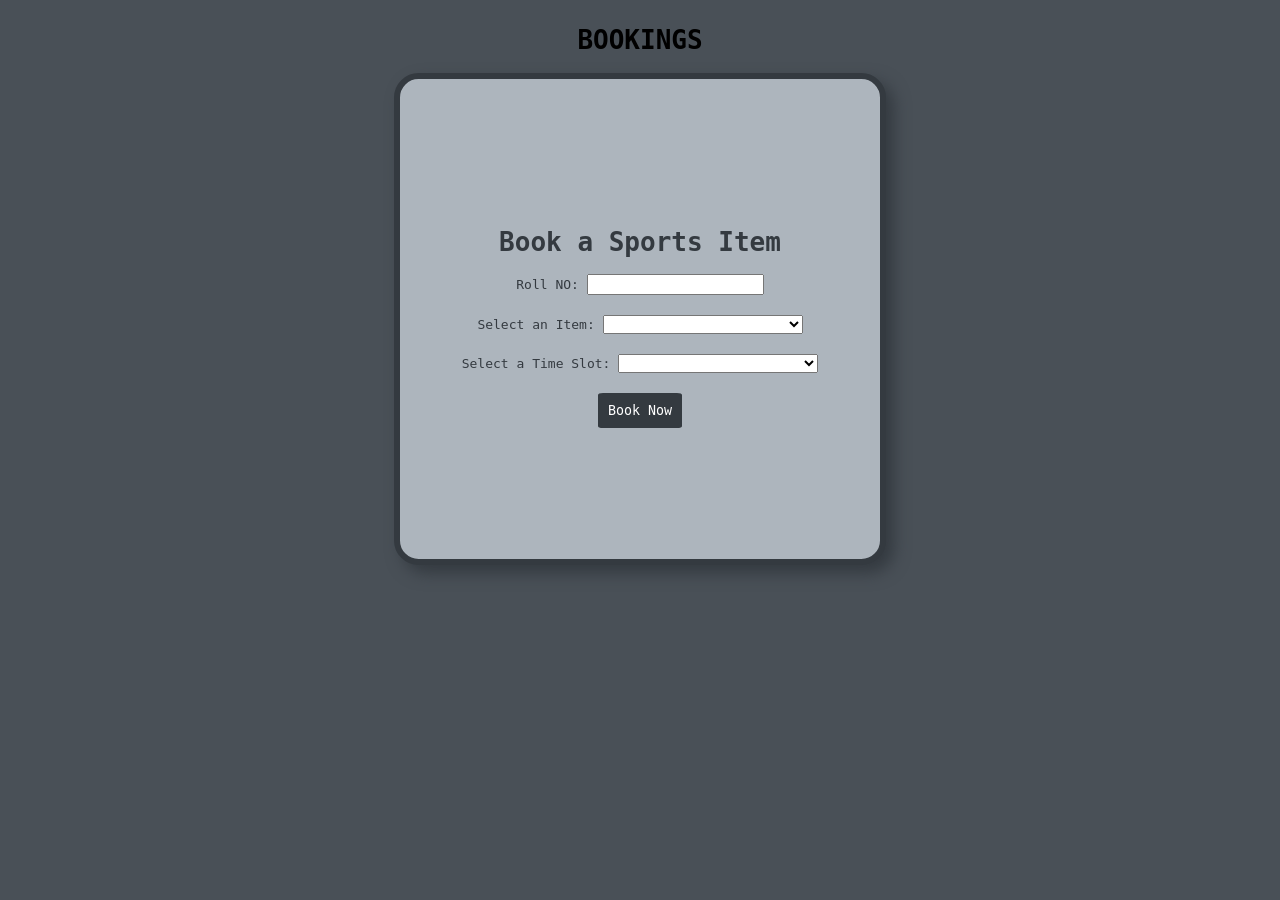
<file: bookings.html>
<!DOCTYPE html>
<html lang="en">
<head>
    <meta charset="UTF-8">
    <meta name="viewport" content="width=device-width, initial-scale=1.0">
    <title>Bookings</title>
    <link rel="stylesheet" href="bookings.css">
</head>
<body>
    <h1>BOOKINGS</h1>
    <div class="container">
        <h1>Book a Sports Item</h1>

        <div>
            <label for="userName">Roll NO:</label>
            <input type="text" id="rollno">
        </div>
        <div class="item">
            <label for="itemSelect">Select an Item:</label>
            <select id="itemSelect"></select>
        </div>

        <div class="timeslot">
            <label for="timeSlotSelect">Select a Time Slot:</label>
            <select id="timeSlotSelect"></select>
        </div>

        <button id="bookButton" disabled>Book Now</button>

        <div id="message"></div>
    </div>
</body>
</html>
</file>
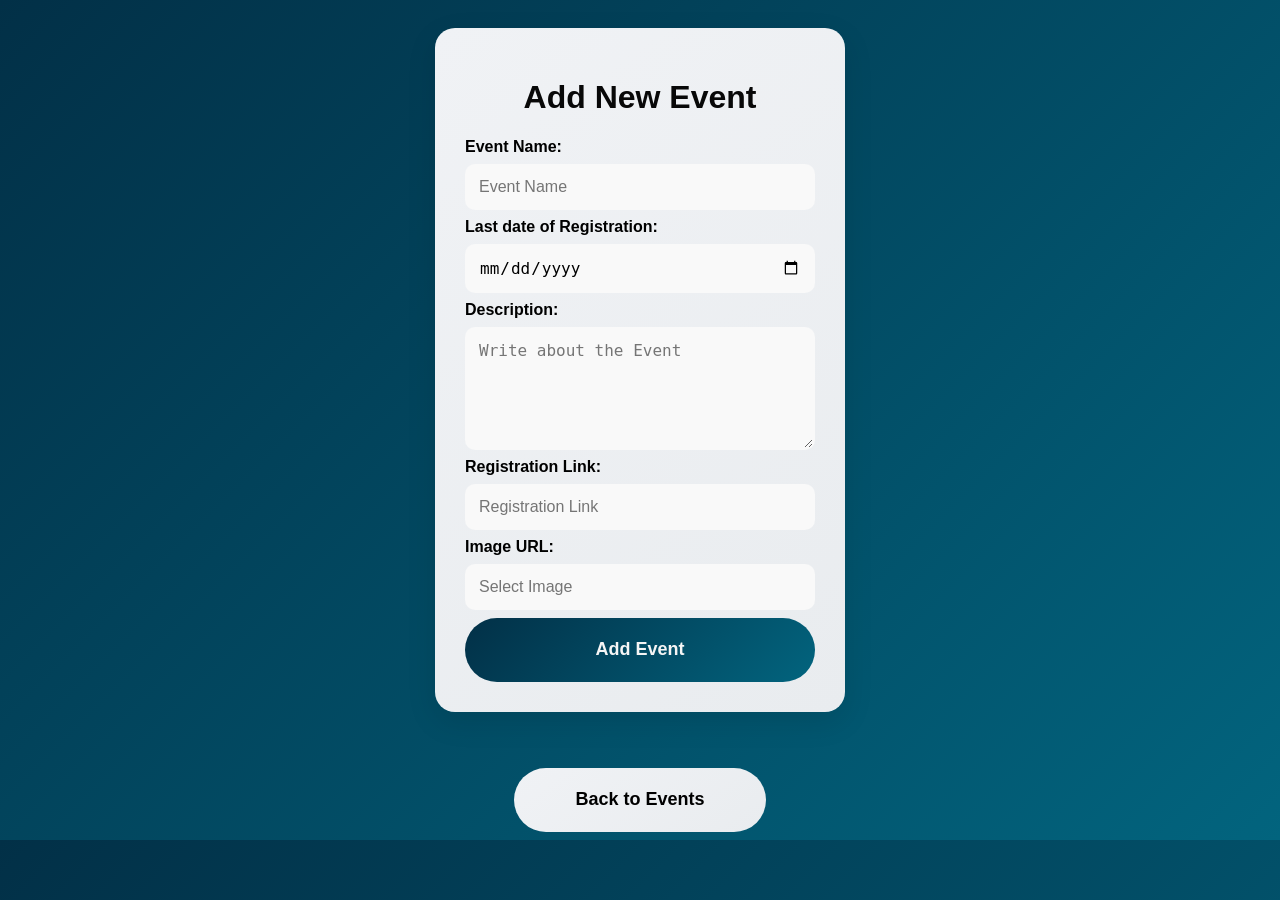
<file: events/eventsform.html>
<!DOCTYPE html>
<html lang="en">
<head>
    <meta charset="UTF-8">
    <meta name="viewport" content="width=device-width, initial-scale=1.0">
    <title>Add Event</title>
    <link rel="stylesheet" href="eventform.css">
</head>
<body>
    
    <div class="form-container">
        <h1>Add New Event</h1>
        <form id="eventForm">
            <label for="eventName">Event Name: </label>
        
            <input type="text" id="eventName" placeholder="Event Name" required>
            
            <label for="registrationEndDate">Last date of Registration:</label>
            
            <input type="date" id="registrationEndDate" required>
            
            <label for="description">Description:</label>
            
            <!-- <input type="text" id="description" placeholder="description"> -->
            <textarea name="description" rows="5" cols ="20" id="description" placeholder="Write about the Event"></textarea>
            
            <label for="registrationLink">Registration Link:</label>
            
            <input type="url" id="registrationLink" placeholder="Registration Link" required>
            
            <label for="imagelink">Image URL:</label>
            
            <input type="url" id="imagelink" placeholder="Select Image" >
            
            <button type="submit">Add Event</button>
        </form>
        
    </div>
    
    <button class="bktoevents" onclick="location.href='eventshome.html'">Back to Events</button> <!-- Link to event list -->
    
    <script src="eventshome.js"></script>
</body>
</html>
</file>
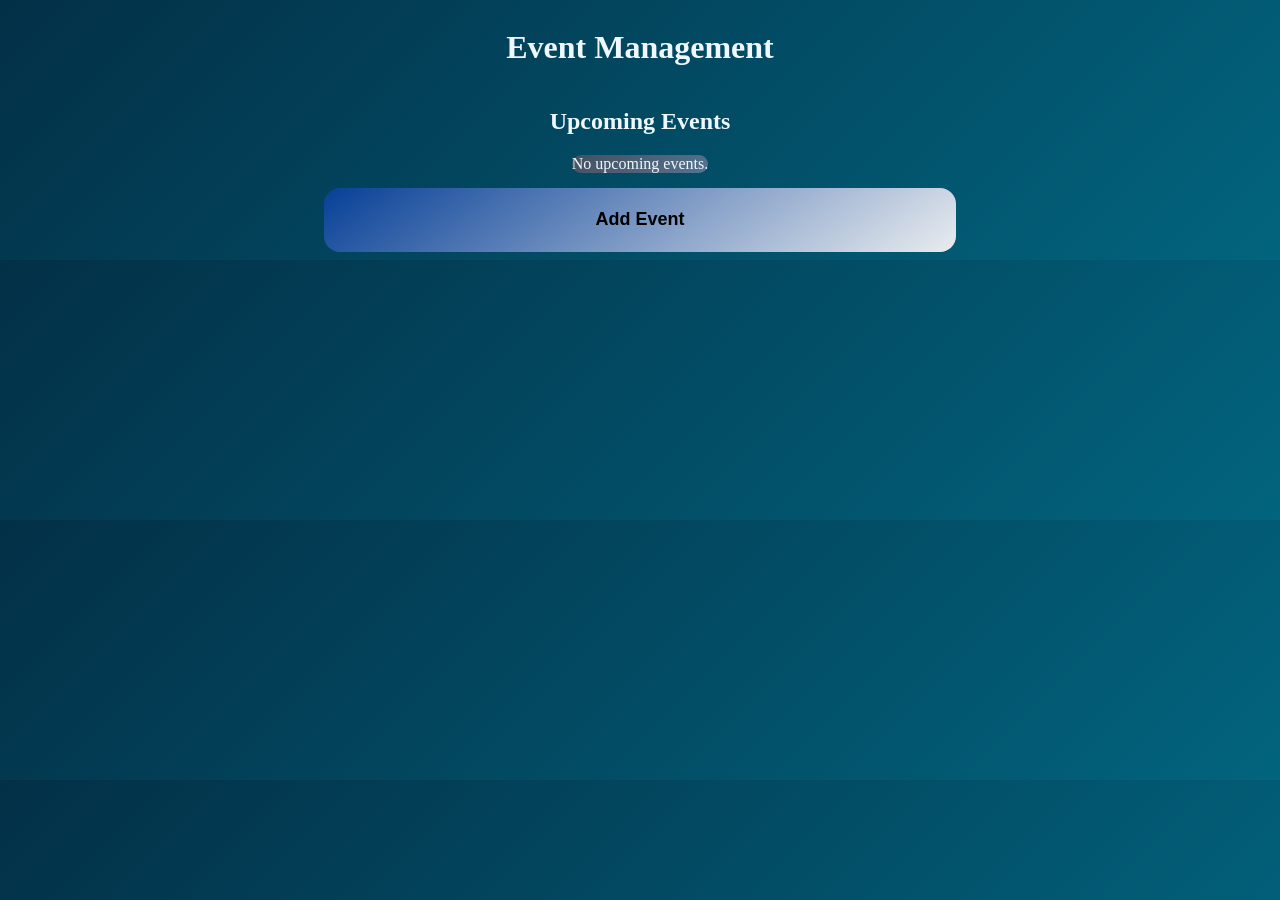
<file: events/eventshome.html>
<!DOCTYPE html>
<html lang="en">
<head>
    <meta charset="UTF-8">
    <meta name="viewport" content="width=device-width, initial-scale=1.0">
    <title>Event Management</title>
    <link rel="stylesheet" href="eventshome.css">
</head>
<body>
    <h1>Event Management</h1>
    
    <h2>Upcoming Events</h2>
    <div id="eventList"></div>
    
    <button class="addeventbtn" onclick="location.href='eventsform.html'">Add Event</button> <!-- Link to form -->
    
    <script src="eventshome.js"></script>
</body>
</html>
</file>
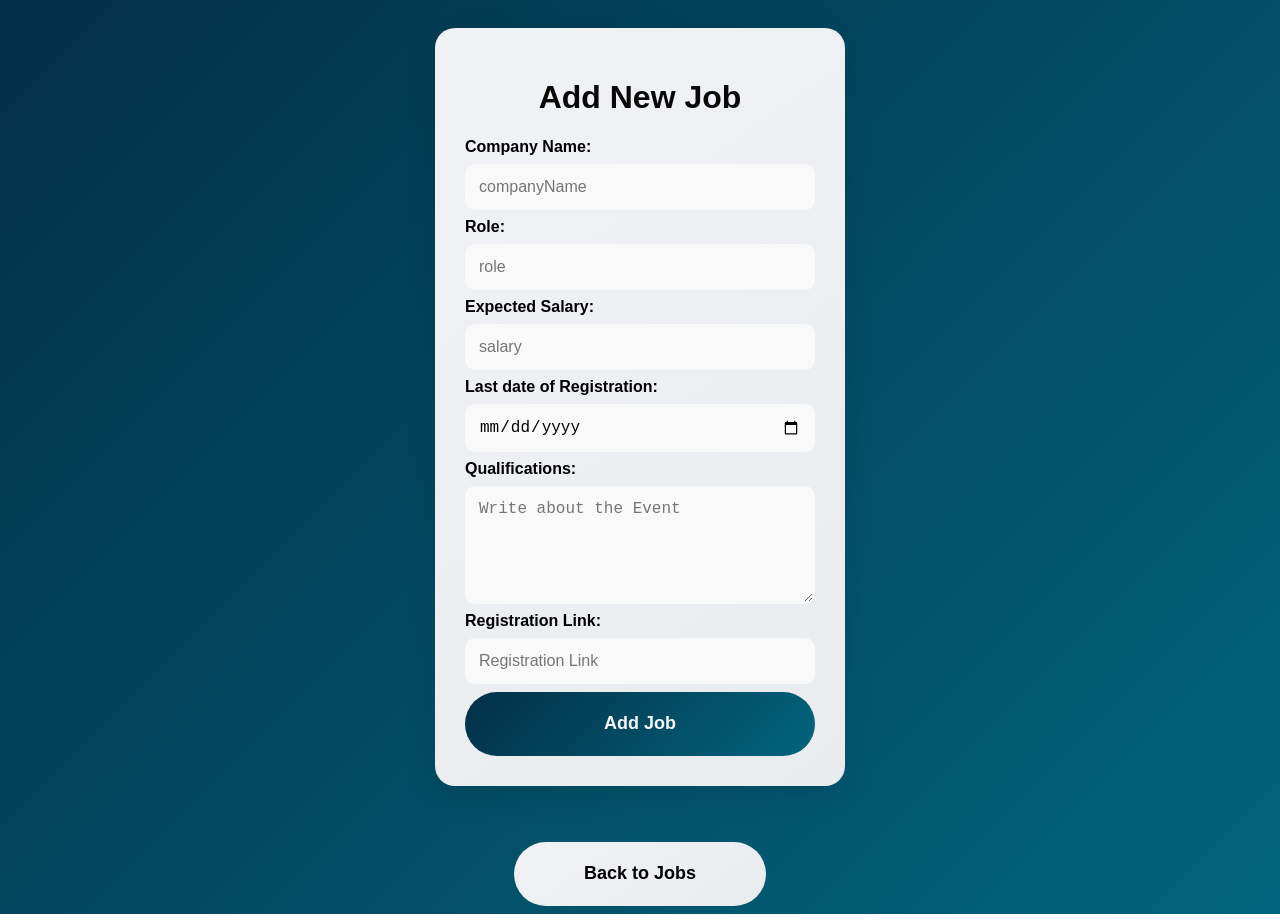
<file: jobsInten/jobsform.html>
<!DOCTYPE html>
<html lang="en">
<head>
    <meta charset="UTF-8">
    <meta name="viewport" content="width=device-width, initial-scale=1.0">
    <title>Add New Job</title>
    <link rel="stylesheet" href="jobsform.css">
</head>
<body>
    
    <div class="form-container">
        <h1>Add New Job</h1>
        <form id="jobForm">
            <label for="companyName">Company Name: </label>
            
            <input type="text" id="companyName" placeholder="companyName" required>
            
            <label for="jobRole">Role: </label>
            
            <input type="text" id="jobRole" placeholder="role" required>

            <label for="jobSalary">Expected Salary: </label>
            
            <input type="number" id="jobSalary" placeholder="salary" required>
            
            <label for="registrationEndDate">Last date of Registration:</label>
            
            <input type="date" id="registrationEndDate" required>
            
            <label for="description">Qualifications:</label>
            
            <!-- <input type="text" id="description" placeholder="description"> -->
            <textarea name="description" rows="5" cols ="20" id="description" placeholder="Write about the Event"></textarea>
            
            <label for="registrationLink">Registration Link:</label>
            
            <input type="url" id="registrationLink" placeholder="Registration Link" required>
            
            <button type="submit">Add Job</button>
        </form>
        
    </div>
    
    <button class="bktojobs" onclick="location.href='jobshome.html'">Back to Jobs</button> <!-- Link to event list -->
    
    <script src="jobshome.js"></script>
</body>
</html>
</file>
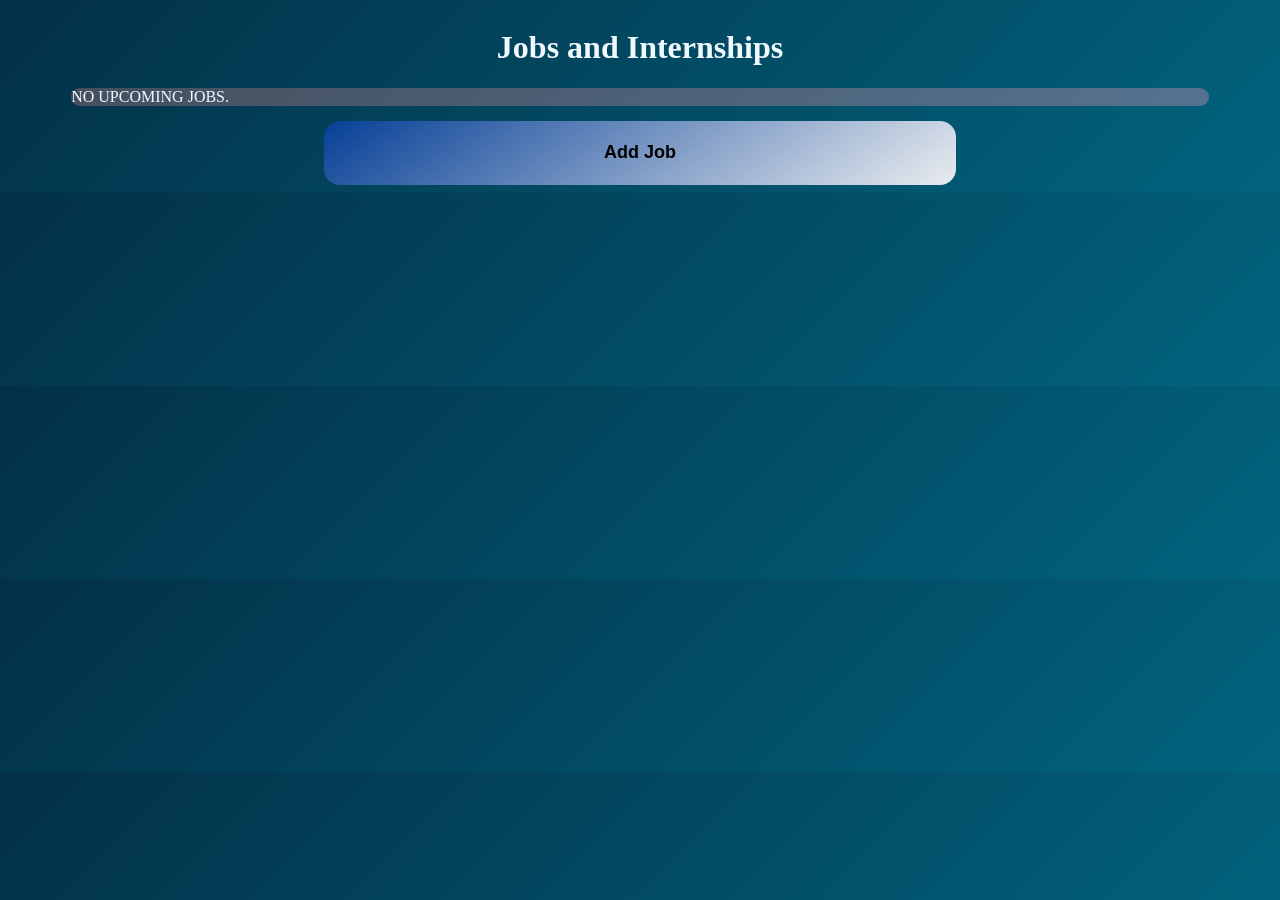
<file: jobsInten/jobshome.html>
<!DOCTYPE html>
<html lang="en">
<head>
    <meta charset="UTF-8">
    <meta name="viewport" content="width=device-width, initial-scale=1.0">
    <title>Jobs and Internships</title>
    <link rel="stylesheet" href="jobshome.css">
</head>
<body>
    <h1>Jobs and Internships</h1>
    
    <!-- <h2>Upcoming Events</h2> -->
    <div id="jobsList" ></div>
    
    <button class="addjobbtn" onclick="location.href='jobsform.html'">Add Job</button> <!-- Link to form -->
    
    <script src="jobshome.js"></script>
</body>
</html>
</file>
<file: bookings.css>
body {
    font-family: monospace;
    /* margin: 20px; */
    display: flex;
    flex-direction: column;
    justify-content: center;
    align-items: center;
    background-color: #495057;
}
.container {
    /* margin-top: 7%; */
    display: flex;
    flex-direction: column;
    /* display: block; */
    border: solid 6px #343a40;
    box-shadow: 8px 8px 16px;
    width: 30rem;
    height: 30rem;
    align-items: center;
    justify-content: center;
    /* margin: auto; */
    background-color: #adb5bd;
    color: #343a40;
    align-items: center;
    justify-content: center;
    border-radius: 5%;
}
.item, .timeslot, #rollno{
    /* display: block; */
     margin-bottom: 20px; 
     /* justify-content: center; */
}
button {
    padding: 10px;
    background-color: #343a40;
    color: white;
    border: none;
    cursor: pointer;
    font-family: monospace;
    border-radius: 6%;
}
button:hover{
    background-color: #212529;
    color: rgb(36, 134, 36);
    font-size: 1rem;
    box-shadow: 2px 2px 4px;
}
/* button:disabled {
    background-color: #ccc;
} */

select{
    width: 200px;
}
</file>
<file: events/eventform.css>
body{
    background: linear-gradient(135deg, #023047, #02647E);
    /* display: flex;
    flex-direction: column; */
    color: rgb(0, 0, 0);
    display: flex;
    flex-direction: column;
    align-items: center;
    font-family: 'Segoe UI', Tahoma, Geneva, Verdana, sans-serif;
}
#eventForm{
    display: flex;
    flex-direction: column;
    width: 100%;
    font-weight: bold;
    /* align-items: center; */
    /* justify-content: center; */
    /* float: left; */
}
#eventForm label{
    /* text-align: center; */
    color: #000000;
    /* font-size: 1rem; */
    /* margin-bottom: 20px; */
}
#eventForm input{
    /* background-color: #C9ADA7;
    color: rgb(0, 0, 0); */
    /* border: none;
    border-radius: 1rem;
    height: 2rem;
    display: flex;
    align-items: center;
    justify-content: center; */
    width: 100%;
    padding: 12px;
    margin: 8px 0;
    border: 2px solid transparent;
    border-radius: 10px;
    box-sizing: border-box;
    transition: all 0.3s ease;
    background-color: #f9f9f9;
    font-size: 1rem;
} 

#eventForm textarea{
    /* border: none;
    border-radius: 1rem;
    display: flex;
    align-items: center;
    justify-content: center; */
    max-width: 100%;
    padding: 12px;
    margin: 8px 0;
    border: 2px solid transparent;
    border-radius: 10px;
    box-sizing: border-box;
    transition: all 0.3s ease;
    background-color: #f9f9f9;
    font-size: 1rem;
} 
.form-container{
    /* background: linear-gradient(145deg, #f0f2f5, #e9ecef);
    display: flex;
    justify-content: center;
    align-items: center;
    border: 2px solid black;
    box-shadow:10px 10px gray;
    border-radius: 5%;
    width: 40%;
    height: fit-content;
    padding: 1rem; */
    background: linear-gradient(145deg, #f0f2f5, #e9ecef);
  padding: 30px;
  border-radius: 20px;
  box-shadow: 0 10px 30px rgba(0, 0, 0, 0.1);
  width: 350px;
  margin: 20px;
  position: relative;
}

button{
    display: flex;
    align-items: center;
    justify-content: center;
    background: linear-gradient(135deg, #023047, #02647E);
    color: whitesmoke;
    width: 4.0rem;
    height: 4.0rem;
    border-radius:3rem;
    border: none;
    cursor: pointer;
    transition: transform 0.4s ease;
    width:100%;
    font-size: large;
    font-weight: bold;
}
h1{
    display: flex;
    justify-content: center;
    color: rgb(8, 8, 8);
}
.bktoevents{
    margin-top: 2em;
    background: linear-gradient(145deg, #f0f2f5, #e9ecef);
    color: black;
    width:20%
    /* margin-left: 47.5%; */
}

button:hover{
    transform: scale(1.05);
    background: linear-gradient(135deg, #027e74,#0c6d9d);
}
</file>
<file: events/eventshome.css>
/* #eventList .event-item{
    margin: 2px;
   
    background: linear-gradient(145deg, #f0f2f5, #e9ecef);
    color: rgb(0, 0, 0);
    font-family: 'Segoe UI', Tahoma, Geneva, Verdana, sans-serif;
    padding: 20px;
    border-radius: 5rem; 
    flex: 1 1 30%; 
    max-width: 30%;
    height: 90vh; 
    align-items: center;
    display: flex;
    flex-direction: column;
    justify-content: center;
}
#eventList{
    display: flex;
    flex-wrap: wrap;
    justify-content: center;
    align-items: center;

}
.desc{
    overflow-y: auto;
    max-height: 8rem;

}
.addeventbtn{
    margin-top: 2em;
  
    width: 40%;
    margin-left: 30%;
}
#eventList .event-item img{
    
    max-width: 40%;
    max-height: 40%; 
    min-width: 25%;
    min-height: 25%;
    border-radius: 10px;
}

#eventList .event-item a{
    text-decoration: none;
    background: linear-gradient(135deg, #023047, #02647E);
    width: 10rem;
    height: 3rem;
    border-radius: 2rem;
    display: flex;
    justify-content: center;
    align-items: center;
    transition: transform 0.5s ease;
    color: #e9ecef;
    font-weight: bold;
}
#eventList .event-item button{
 
    display: flex;
    align-items: center;
    justify-content: center;
    background: red;
    color: whitesmoke;
    width: 10rem;
    height: 3.0rem;
    border-radius:2rem;

    border: none;
    cursor: pointer;
    transition: transform 0.4s ease;
    width:100%;
    font-size: large;
    font-weight: bold;
}
body{
    background: linear-gradient(135deg, #023047, #02647E);
    color: aliceblue;
   
}
h1{
    display: flex;
    align-items: center;
    justify-content: center;
}
h2{
    display: flex;
    align-items: center;
    justify-content: center;
}
button{
    display: flex;
    align-items: center;
    justify-content: center;
    color: rgb(0, 0, 0);
    width: 10rem;
    height: 4.0rem;
    border-radius:1rem;
    background: linear-gradient(145deg, #f0f2f5, #e9ecef);
    border: none;
    cursor: pointer;
    transition: transform 0.4s ease;
    width:100%;
    font-size: large;
    font-weight: bold;
}
 button:hover{
   
    transform: scale(1.05);
    background: linear-gradient(135deg, #023047, #02647E); 
 }
 a:hover{
    transform:scale(1.05);
    
}

@media screen and (max-width: 900px){
    #eventList {
       
        display: flex;
        flex-wrap: wrap;
        flex-direction: column;
       
    }
    #eventList .event-item{
        margin-bottom: 2em;
        max-width: 75%;
    }
    
} */


#eventList{
    display: flex;
    flex-direction: column;
    background: linear-gradient(145deg, #454f5e, #557390);
    border-radius: 2rem;
    /* width: 100vh; */
}
#eventList .event-item{
    /* width:100vh ; */
    height: 20rem;
    background: linear-gradient(135deg, #023047, hsl(193, 97%, 25%));
    color: silver;
    display: flex;
    justify-content: center;
    font-family: 'Segoe UI', Tahoma, Geneva, Verdana, sans-serif;
    align-items: center;
    margin: 20px;
    padding: 10px;
    overflow-y: auto;
    max-height: 40rem;
    border-radius: 2rem;
}
.event-item .img-div{
    /* margin: 10px; */
    width: 20rem;
    height: 100%;
    background-color:hsl(193, 97%, 25%);
    padding: 5px;
    border-radius: 2rem;
}
.img-div .imgg{
    width: 100%;
    height: 100%;
    border-radius: 3rem;
    /* padding: 10px; */
}
.event-item .content{
    width: 100%;
    display: flex;
    flex-direction: column;
    margin: 10px;
}
.event-item .content .desc{
    overflow-y: auto;
    max-height: 8rem;
}
#eventList .event-item .content button{
 
    display: flex;
    align-items: center;
    justify-content: center;
    background: rgb(237, 75, 75);
    color: whitesmoke;
    width: 15rem;
    height: 3rem;
    border-radius:2rem;

    border: none;
    cursor: pointer;
    transition: transform 0.4s ease;
    /* width:100%; */
    font-size: large;
    font-weight: bold;
}
#eventList .event-item a{
    text-decoration: none;
    background: rgb(55, 90, 3);
    width: 10rem;
    height: 3rem;
    border-radius: 2rem;
    display: flex;
    justify-content: center;
    align-items: center;
    transition: transform 0.5s ease;
    color: #e9ecef;
    font-weight: bold;
    margin-bottom: 8px;
}

h2,h1{
    display: flex;
    align-items: center;
    justify-content: center;
}
button{
    margin-top: 15px;
    display: flex;
    align-items: center;
    justify-content: center;
    color: rgb(0, 0, 0);
    width: 10rem;
    height: 4.0rem;
    border-radius:1rem;
    background: linear-gradient(145deg, #074097, #e9ecef);
    border: none;
    cursor: pointer;
    transition: transform 0.4s ease;
    width:50%;
    font-size: large;
    font-weight: bold;
}
 button:hover{
   
    transform: scale(1.05);
    background: linear-gradient(135deg, #023047, #02647E); 
    color: #e9ecef;
 }
 a:hover{
    transform:scale(1.05);
    
}
body{
    background: linear-gradient(135deg, #023047, #02647E);
    color: aliceblue;
    display: flex;
    flex-direction: column;
    justify-content: center;
    align-items: center;
}
</file>
<file: jobsInten/jobsform.css>
body{
    background: linear-gradient(135deg, #023047, #02647E);
    /* display: flex;
    flex-direction: column; */
    color: rgb(0, 0, 0);
    display: flex;
    flex-direction: column;
    align-items: center;
    font-family: 'Segoe UI', Tahoma, Geneva, Verdana, sans-serif;
}
#jobForm{
    display: flex;
    flex-direction: column;
    width: 100%;
    font-weight: bold;
    /* align-items: center; */
    /* justify-content: center; */
    /* float: left; */
}
#jobForm label{
    /* text-align: center; */
    color: #000000;
    /* font-size: 1rem; */
    /* margin-bottom: 20px; */
}
#jobForm input{
    /* background-color: #C9ADA7;
    color: rgb(0, 0, 0); */
    /* border: none;
    border-radius: 1rem;
    height: 2rem;
    display: flex;
    align-items: center;
    justify-content: center; */
    width: 100%;
    padding: 12px;
    margin: 8px 0;
    border: 2px solid transparent;
    border-radius: 10px;
    box-sizing: border-box;
    transition: all 0.3s ease;
    background-color: #f9f9f9;
    font-size: 1rem;
} 

#jobForm textarea{
    /* border: none;
    border-radius: 1rem;
    display: flex;
    align-items: center;
    justify-content: center; */
    max-width: 100%;
    padding: 12px;
    margin: 8px 0;
    border: 2px solid transparent;
    border-radius: 10px;
    box-sizing: border-box;
    transition: all 0.3s ease;
    background-color: #f9f9f9;
    font-size: 1rem;
} 
.form-container{
    /* background: linear-gradient(145deg, #f0f2f5, #e9ecef);
    display: flex;
    justify-content: center;
    align-items: center;
    border: 2px solid black;
    box-shadow:10px 10px gray;
    border-radius: 5%;
    width: 40%;
    height: fit-content;
    padding: 1rem; */
    background: linear-gradient(145deg, #f0f2f5, #e9ecef);
  padding: 30px;
  border-radius: 20px;
  box-shadow: 0 10px 30px rgba(0, 0, 0, 0.1);
  width: 350px;
  margin: 20px;
  position: relative;
}

button{
    display: flex;
    align-items: center;
    justify-content: center;
    background: linear-gradient(135deg, #023047, #02647E);
    color: whitesmoke;
    width: 4.0rem;
    height: 4.0rem;
    border-radius:3rem;
    border: none;
    cursor: pointer;
    transition: transform 0.4s ease;
    width:100%;
    font-size: large;
    font-weight: bold;
}
h1{
    display: flex;
    justify-content: center;
    color: rgb(8, 8, 8);
}
.bktojobs{
    margin-top: 2em;
    background: linear-gradient(145deg, #f0f2f5, #e9ecef);
    color: black;
    width:20%
    /* margin-left: 47.5%; */
}

button:hover{
    transform: scale(1.05);
    background: linear-gradient(135deg, #027e74,#0c6d9d);
}
</file>
<file: jobsInten/jobshome.css>
#jobsList{
    display: flex;
    flex-direction: column;
    background: linear-gradient(145deg, #454f5e, #557390);
    border-radius: 2rem;
    width: 90%;
    /* width: 100vh; */
}
#jobsList .job-item{
    /* width:100vh ; */
    height: 25rem;
    background: linear-gradient(135deg, #023047, hsl(193, 97%, 25%));
    color: silver;
    display: flex;
    justify-content: center;
    font-family: 'Segoe UI', Tahoma, Geneva, Verdana, sans-serif;
    align-items: center;
    margin: 20px;
    padding: 10px;
    overflow-y: auto;
    max-height: 40rem;
    border-radius: 1.5rem;
}

.job-item {
    width: 95%;
    display: flex;
    flex-direction: column;
    margin: 10px;
}
.job-item .desc{
    width: 85%;
    overflow-y: auto;
    max-height: 8rem;
}
#jobsList .job-item button{
 
    display: flex;
    align-items: center;
    justify-content: center;
    background: rgb(237, 75, 75);
    color: whitesmoke;
    width: 15rem;
    height: 3rem;
    border-radius:2rem;

    border: none;
    cursor: pointer;
    transition: transform 0.4s ease;
    /* width:100%; */
    font-size: large;
    font-weight: bold;
}
#jobsList .job-item a{
    text-decoration: none;
    background: rgb(55, 90, 3);
    width: 10rem;
    height: 3rem;
    border-radius: 2rem;
    display: flex;
    justify-content: center;
    align-items: center;
    transition: transform 0.5s ease;
    color: #e9ecef;
    font-weight: bold;
    margin-bottom: 8px;
}

h2,h1{
    display: flex;
    align-items: center;
    justify-content: center;
}
button{
    margin-top: 15px;
    display: flex;
    align-items: center;
    justify-content: center;
    color: rgb(0, 0, 0);
    width: 10rem;
    height: 4.0rem;
    border-radius:1rem;
    background: linear-gradient(145deg, #074097, #e9ecef);
    border: none;
    cursor: pointer;
    transition: transform 0.4s ease;
    width:50%;
    font-size: large;
    font-weight: bold;
}
 button:hover{
   
    transform: scale(1.05);
    background: linear-gradient(135deg, #023047, #02647E); 
    color: #e9ecef;
 }
 a:hover{
    transform:scale(1.05);
    
}
body{
    background: linear-gradient(135deg, #023047, #02647E);
    color: aliceblue;
    display: flex;
    flex-direction: column;
    justify-content: center;
    align-items: center;
}
</file>
